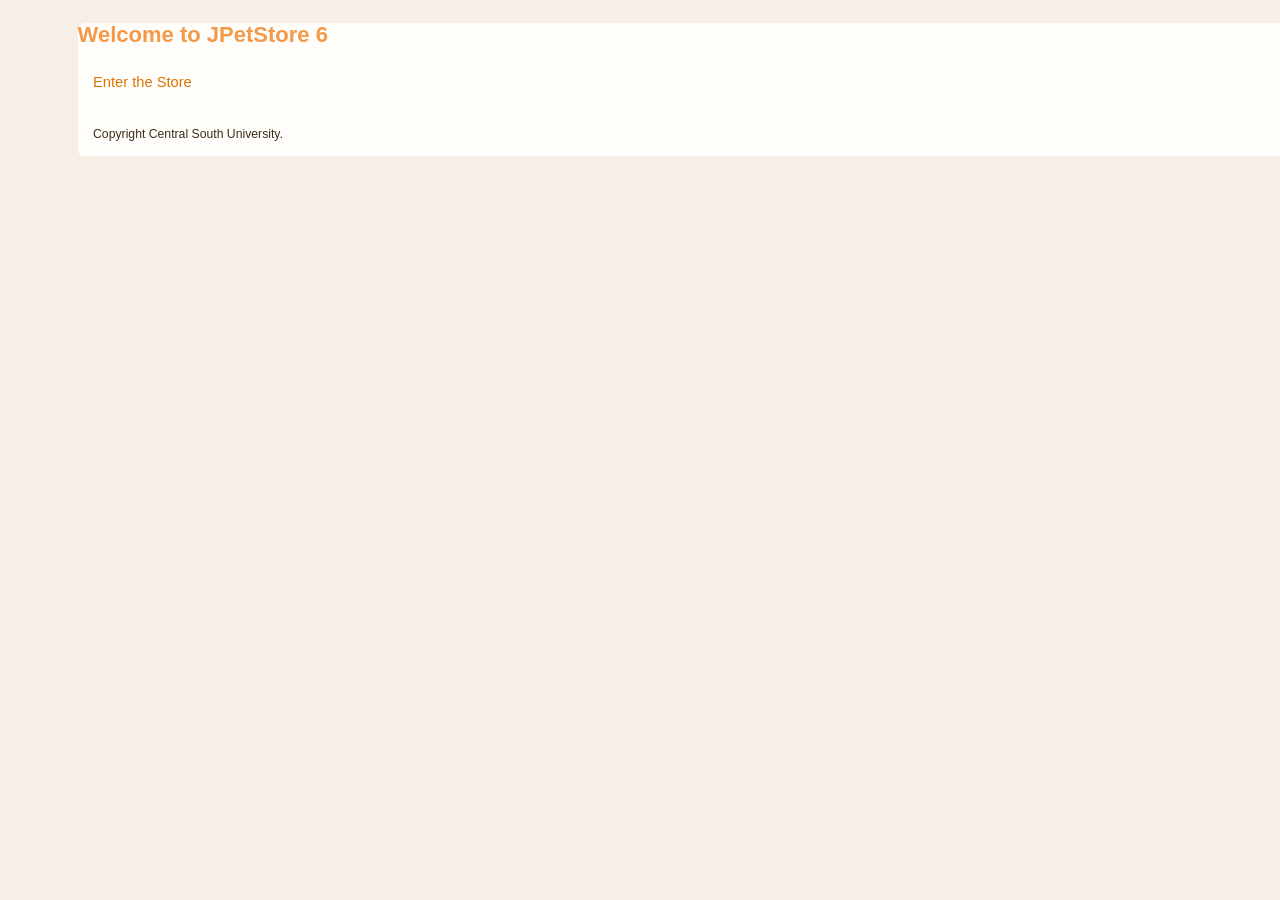
<file: src/main/resources/static/index.html>
<!doctype html>
<html lang="en">
<head>
    <meta charset="UTF-8">
    <title>MyPetStore</title>
    <link rel = "stylesheet" type = "text/css" href = "css/mypetstore.css" media = "screen"/>
</head>
<body>
<div id="Content">
    <h2>Welcome to JPetStore 6</h2>

    <p><a href="catalog/index">Enter the Store</a></p>

    <p><sub>Copyright Central South University.</sub></p>

</div>
</body>
</html>
</file>
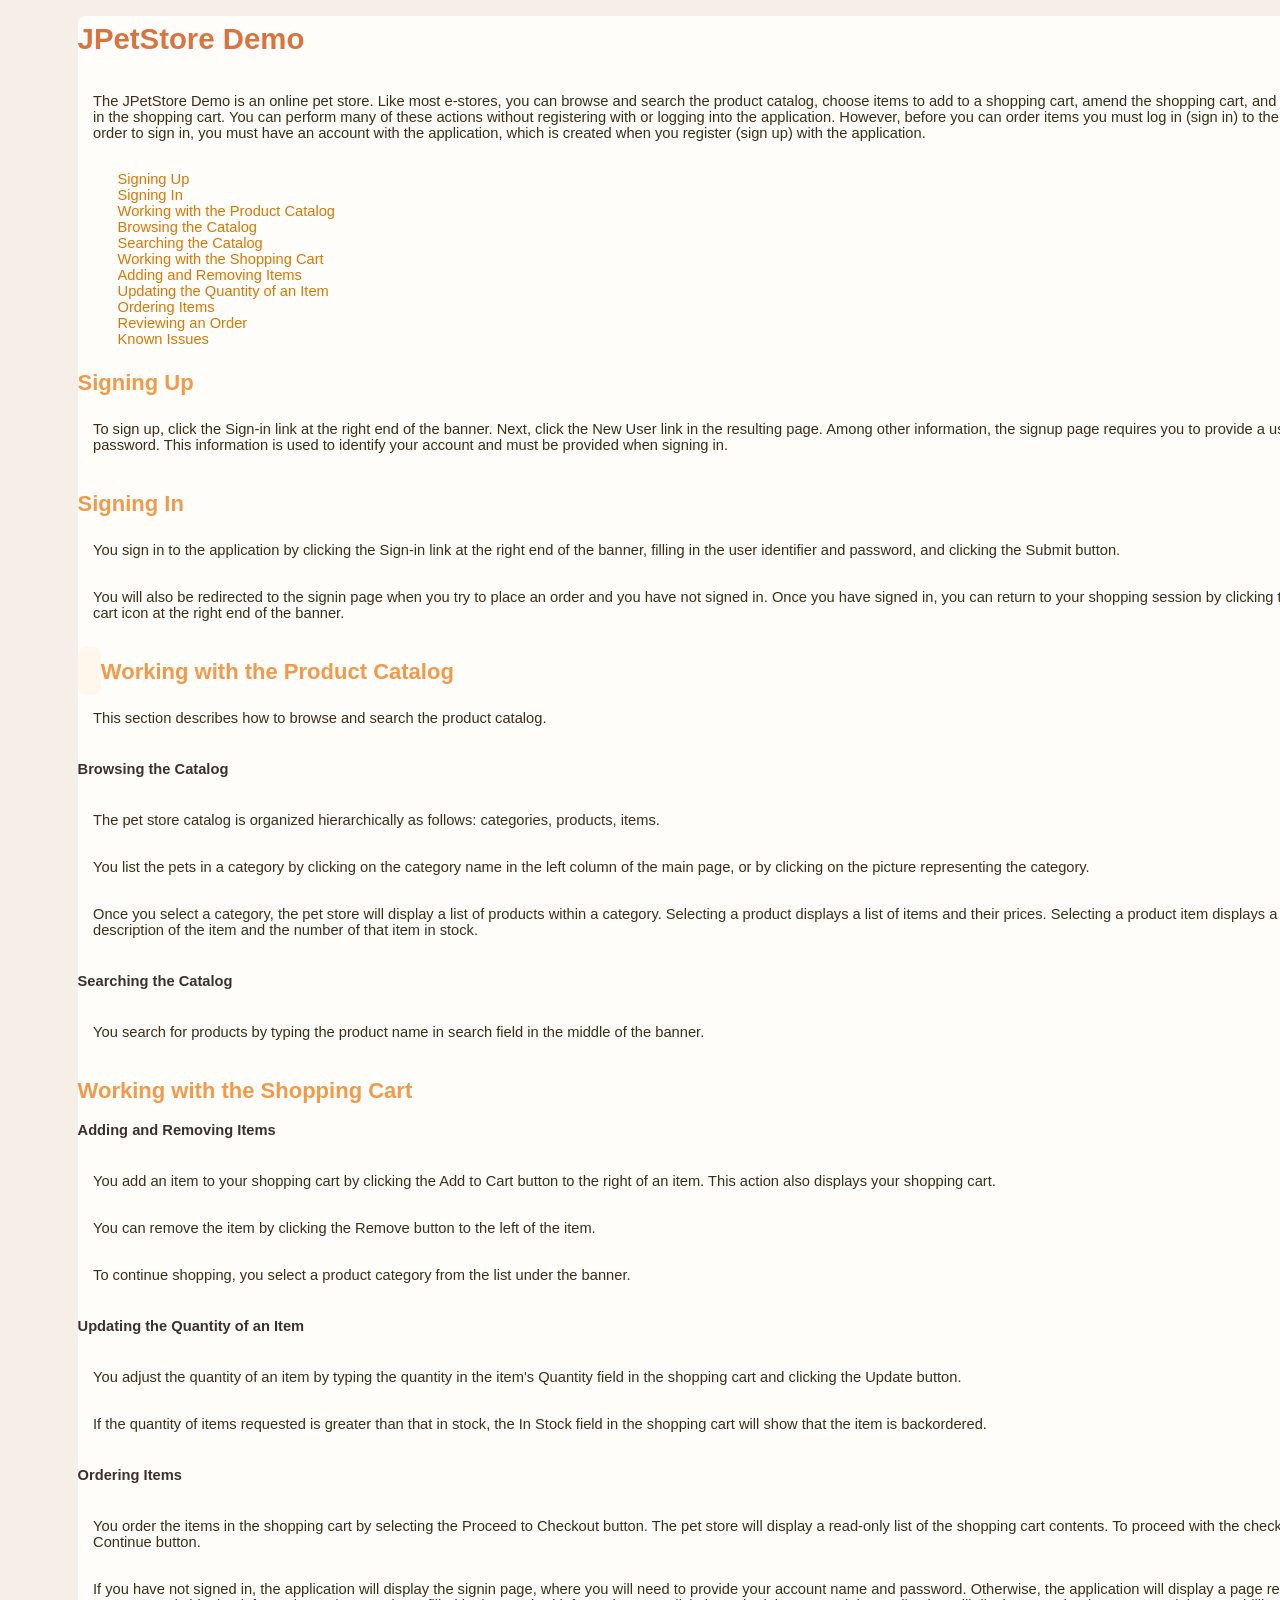
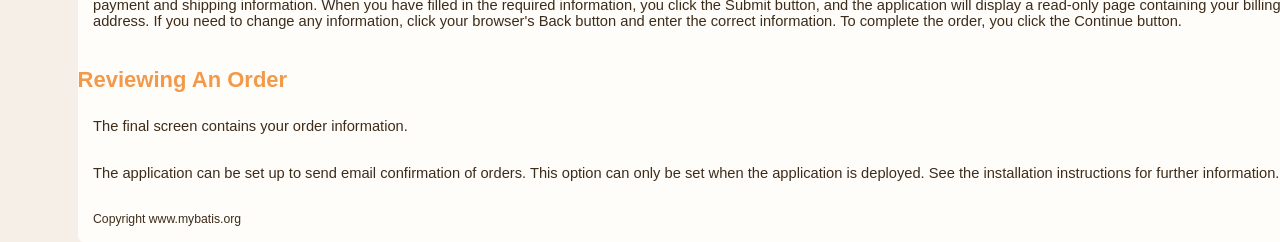
<file: src/main/resources/static/help.html>
<!DOCTYPE html PUBLIC "-//W3C//DTD XHTML 1.0 Transitional//EN"
        "http://www.w3.org/TR/xhtml1/DTD/xhtml1-transitional.dtd">

<html xmlns="http://www.w3.org/1999/xhtml">

<head>
    <title>JPetStore Demo</title>
    <link rel="StyleSheet" href="css/mypetstore.css" type="text/css" media="screen"/>
</head>

<body>
<div id="Content">

    <h1>JPetStore Demo</h1>

    <p>
        The JPetStore Demo is an online pet store. Like most e-stores, you can browse
        and search the product catalog, choose items to add to a shopping cart, amend
        the shopping cart, and order the items in the shopping cart. You can perform
        many of these actions without registering with or logging into the
        application. However, before you can order items you must log in (sign in) to
        the application. In order to sign in, you must have an account with the
        application, which is created when you register (sign up) with the
        application.
    </p>

    <ul>
        <li><a href="#SigningUp">Signing Up</a></li>
        <li><a href="#SigningIn">Signing In</a></li>
        <li><a href="#Catalog">Working with the Product Catalog</a></li>
        <li><a href="#CatalogBrowsing">Browsing the Catalog</a></li>
        <li><a href="#CatalogSearching">Searching the Catalog</a></li>
        <li><a href="#ShoppingCart">Working with the Shopping Cart</a></li>
        <li><a href="#ShoppingCartAdd">Adding and Removing Items</a></li>
        <li><a href="#ShoppingCartUpdate">Updating the Quantity of an Item</a></li>
        <li><a href="#Ordering">Ordering Items</a></li>
        <li><a href="#OrderReview">Reviewing an Order</a></li>
        <li><a href="#Issues">Known Issues</a></li>
    </ul>

    <h2><a id="SigningUp" name="SigningUp"></a>Signing Up</h2>

    <p>
        To sign up, click the Sign-in link at the right end of the banner. Next,
        click the New User link in the resulting page. Among other information, the
        signup page requires you to provide a user identifier and password. This
        information is used to identify your account and must be provided when
        signing in.
    </p>

    <h2><a id="SigningIn" name="SigningIn"></a>Signing In</h2>

    <p>
        You sign in to the application by clicking the Sign-in link at the right end
        of the banner, filling in the user identifier and password, and clicking the
        Submit button.
    </p>

    <p>
        You will also be redirected to the signin page when you try to place an
        order and you have not signed in. Once you have signed in, you can return to
        your shopping session by clicking the shopping cart icon at the right end of
        the banner.
    </p>

    <h2><a id="Catalog" name="Catalog"></a>Working with the Product Catalog</h2>

    <p>This section describes how to browse and search the product catalog.</p>

    <h4><a id="CatalogBrowsing" name="CatalogBrowsing"></a>Browsing the Catalog</h4>

    <p>
        The pet store catalog is organized hierarchically as follows: categories,
        products, items.
    </p>

    <p>
        You list the pets in a category by clicking on the category name in the
        left column of the main page, or by clicking on the picture representing the
        category.
    </p>

    <p>
        Once you select a category, the pet store will display a list of products
        within a category. Selecting a product displays a list of items and their
        prices. Selecting a product item displays a text and visual description of
        the item and the number of that item in stock.
    </p>

    <h4><a id="CatalogSearching" name="CatalogSearching"></a>Searching the Catalog</h4>

    <p>
        You search for products by typing the product name in search field in the
        middle of the banner.
    </p>

    <h2><a id="ShoppingCart" name="ShoppingCart"></a>Working with the Shopping Cart</h2>

    <h4><a id="ShoppingCartAdd" name="ShoppingCartAdd"></a>Adding and Removing Items</h4>

    <p>
        You add an item to your shopping cart by clicking the Add to Cart button to
        the right of an item. This action also displays your shopping cart.
    </p>

    <p>
        You can remove the item by clicking the Remove button to the left of the
        item.
    </p>

    <p>
        To continue shopping, you select a product category from the list under
        the banner.
    </p>

    <h4><a id="ShoppingCartUpdate" name="ShoppingCartUpdate"></a>Updating the Quantity of an Item</h4>

    <p>
        You adjust the quantity of an item by typing the quantity in the item's
        Quantity field in the shopping cart and clicking the Update button.
    </p>

    <p>
        If the quantity of items requested is greater than that in stock, the In
        Stock field in the shopping cart will show that the item is backordered.
    </p>

    <h4><a id="Ordering" name="Ordering"></a>Ordering Items</h4>

    <p>
        You order the items in the shopping cart by selecting the Proceed to Checkout
        button. The pet store will display a read-only list of the shopping cart
        contents. To proceed with the checkout, click the Continue button.
    </p>

    <p>
        If you have not signed in, the application will display the signin page,
        where you will need to provide your account name and password. Otherwise, the
        application will display a page requesting payment and shipping information.
        When you have filled in the required information, you click the Submit
        button, and the application will display a read-only page containing your
        billing and shipping address. If you need to change any information,
        click your browser's Back button and enter the correct information. To
        complete the order, you click the Continue button.
    </p>

    <h2><a id="OrderReview" name="OrderReview"></a>Reviewing An Order</h2>

    <p>
        The final screen contains your order information.
    </p>

    <p>
        The application can be set up to send email confirmation of orders.
        This option can only be set when the application is deployed. See the
        installation instructions for further information.
    </p>


    <p><sub>Copyright www.mybatis.org</sub></p>

</div>

</body>

</html>
</file>
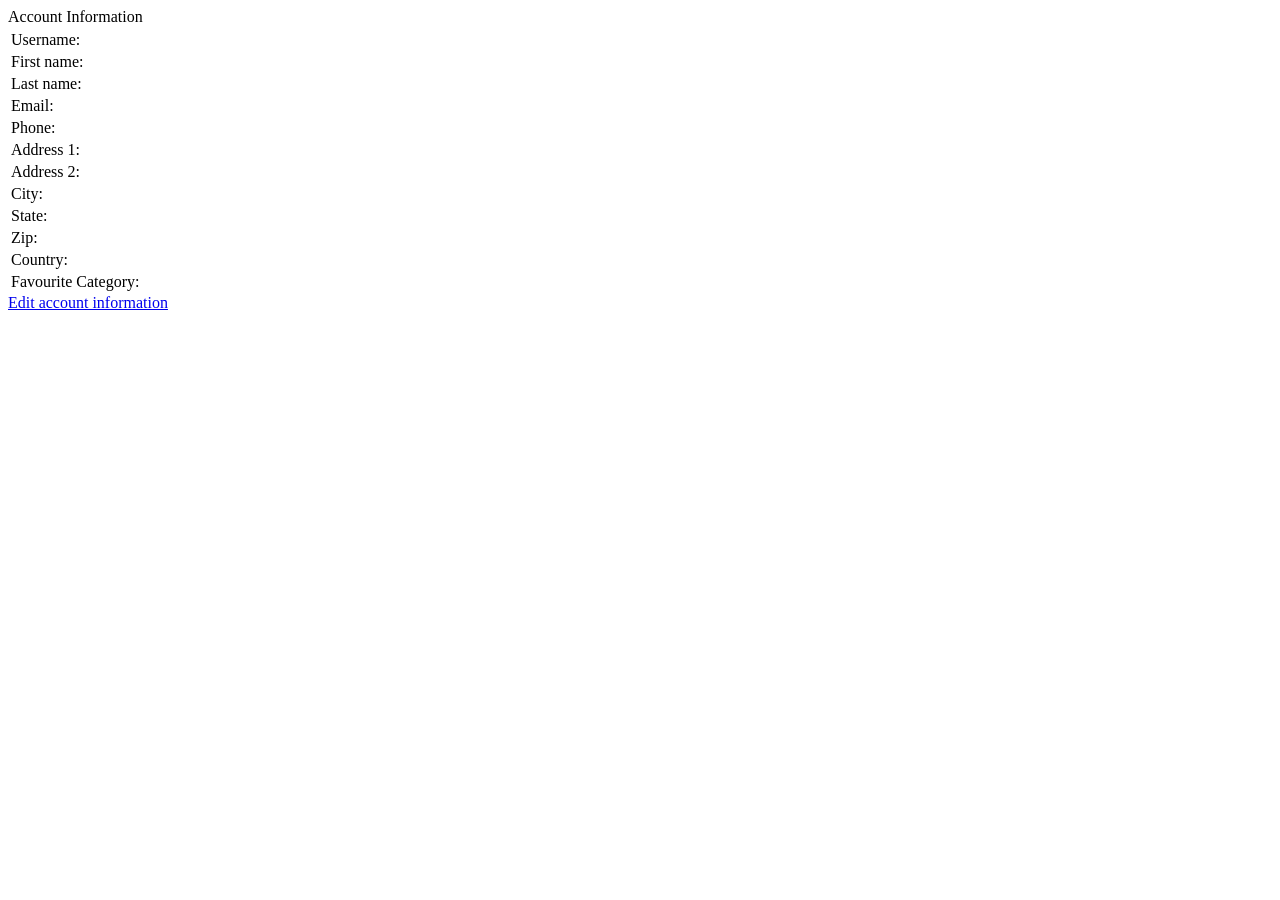
<file: src/main/resources/templates/account/accountInfo.html>
<!DOCTYPE html>
<html lang="en" xmlns:th="http://www.thymeleaf.org">
<head>
    <meta charset="UTF-8">
    <title>Title</title>
    <link rel="stylesheet" th:href="@{/css/mypetstore.css}" type="text/css" media="screen"/>
</head>
<body>

<header th:replace="~{common/top}"></header>
<div id="Catalog">
    <table>
        <tr>Account Information</tr>
        <tr>
            <td>Username:</td>
            <td style="width: 200px" th:text="${session.loginAccount.username}"></td>
        </tr>
        <tr>
            <td>First name:</td>
            <td style="width: 200px" th:text="${session.loginAccount.firstName}"></td>
        </tr>
        <tr>
            <td>Last name:</td>
            <td style="width: 200px" th:text="${session.loginAccount.lastName}"></td>
        </tr>
        <tr>
            <td>Email:</td>
            <td style="width: 200px" th:text="${session.loginAccount.email}"></td>
        </tr>
        <tr>
            <td>Phone:</td>
            <td style="width: 200px" th:text="${session.loginAccount.phone}"></td>
        </tr>
        <tr>
            <td>Address 1:</td>
            <td style="width: 200px" th:text="${session.loginAccount.address1}"></td>
        </tr>
        <tr>
            <td>Address 2:</td>
            <td style="width: 200px" th:text="${session.loginAccount.address2}"></td>
        </tr>
        <tr>
            <td>City:</td>
            <td style="width: 200px" th:text="${session.loginAccount.city}"></td>
        </tr>
        <tr>
            <td>State:</td>
            <td style="width: 200px" th:text="${session.loginAccount.state}"></td>
        </tr>
        <tr>
            <td>Zip:</td>
            <td style="width: 200px" th:text="${session.loginAccount.zip}"></td>
        </tr>
        <tr>
            <td>Country:</td>
            <td style="width: 200px" th:text="${session.loginAccount.country}"></td>
        </tr>
        <tr>
            <td>Favourite Category:</td>
            <td style="width: 200px" th:text="${session.loginAccount.favoriteCategory}"></td>
        </tr>
    </table>
    <a href="/account/editAccountForm" class="Button">Edit account information</a>
</div>
<header th:replace="~{common/bottom}"></header>

</body>
</html>
</file>
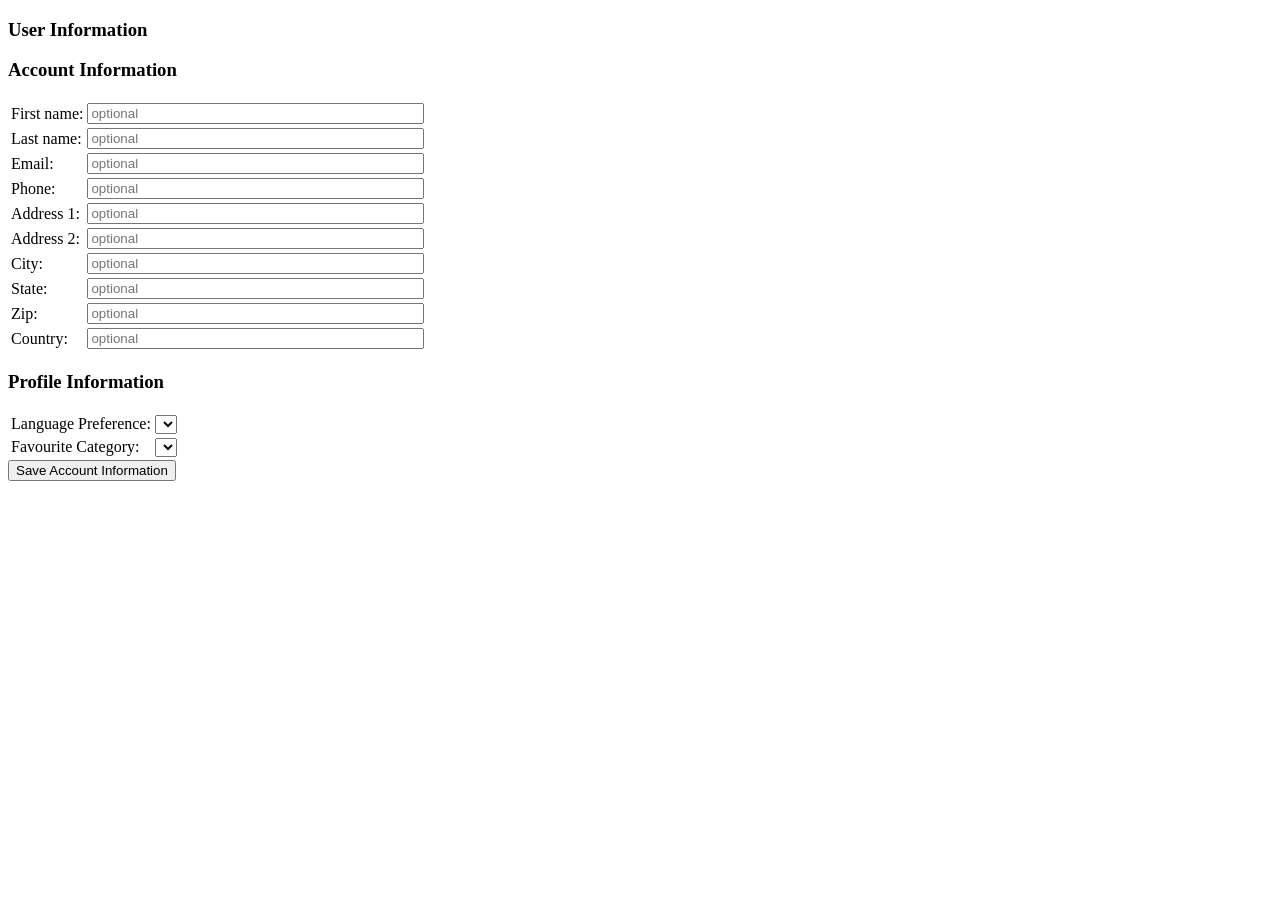
<file: src/main/resources/templates/account/editAccount.html>
<!DOCTYPE html>
<html lang="en" xmlns:th="http://www.thymeleaf.org">
<head>
    <meta charset="UTF-8">
    <title>Title</title>
    <link rel="stylesheet" th:href="@{/css/mypetstore.css}" type="text/css" media="screen"/>
</head>
<body>

<header th:replace="~{common/top}"></header>
<div id="Catalog">
    <form th:action="@{/account/editAccount}" method="post">
        <h3>User Information</h3>

        <h3>Account Information</h3>
        <table>
            <tr>
                <td>First name:</td>
                <td><input size="40" name="firstName" placeholder="optional"
                           th:value="${session.loginAccount.firstName}" /></td>
            </tr>
            <tr>
                <td>Last name:</td>
                <td><input size="40" name="lastName" placeholder="optional"
                           th:value="${session.loginAccount.lastName}" /></td>
            </tr>
            <tr>
                <td>Email:</td>
                <td><input size="40" name="email" placeholder="optional"
                           th:value="${session.loginAccount.email}" /></td>
            </tr>
            <tr>
                <td>Phone:</td>
                <td><input size="40" name="phone" placeholder="optional"
                           th:value="${session.loginAccount.phone}" /></td>
            </tr>
            <tr>
                <td>Address 1:</td>
                <td><input size="40" name="address1" placeholder="optional"
                           th:value="${session.loginAccount.address1}" /></td>
            </tr>
            <tr>
                <td>Address 2:</td>
                <td><input size="40" name="address2" placeholder="optional"
                           th:value="${session.loginAccount.address2}" /></td>
            </tr>
            <tr>
                <td>City:</td>
                <td><input size="40" name="city" placeholder="optional"
                           th:value="${session.loginAccount.city}" /></td>
            </tr>
            <tr>
                <td>State:</td>
                <td><input size="40" name="state" placeholder="optional"
                           th:value="${session.loginAccount.state}" /></td>
            </tr>
            <tr>
                <td>Zip:</td>
                <td><input size="40" name="zip" placeholder="optional"
                           th:value="${session.loginAccount.zip}" /></td>
            </tr>
            <tr>
                <td>Country:</td>
                <td><input size="40" name="country" placeholder="optional"
                           th:value="${session.loginAccount.country}" /></td>
            </tr>
        </table>

        <h3>Profile Information</h3>
        <table>
            <tr>
                <td>Language Preference:</td>
                <td>
                    <select name="languagePreference">
                        <option th:each="lang : ${session.languages}"
                                th:value="${lang}"
                                th:text="${lang}"></option>
                    </select>
                </td>
            </tr>
            <tr>
                <td>Favourite Category:</td>
                <td>
                    <select name="favouriteCategoryId">
                        <option th:each="category : ${session.categories}"
                                th:value="${category}"
                                th:text="${category}"></option>
                    </select>
                </td>
            </tr>
        </table>
        <input type="submit" name="editAccount" value="Save Account Information" />
    </form>
</div>
<header th:replace="~{common/bottom}"></header>

</body>
</html>
</file>
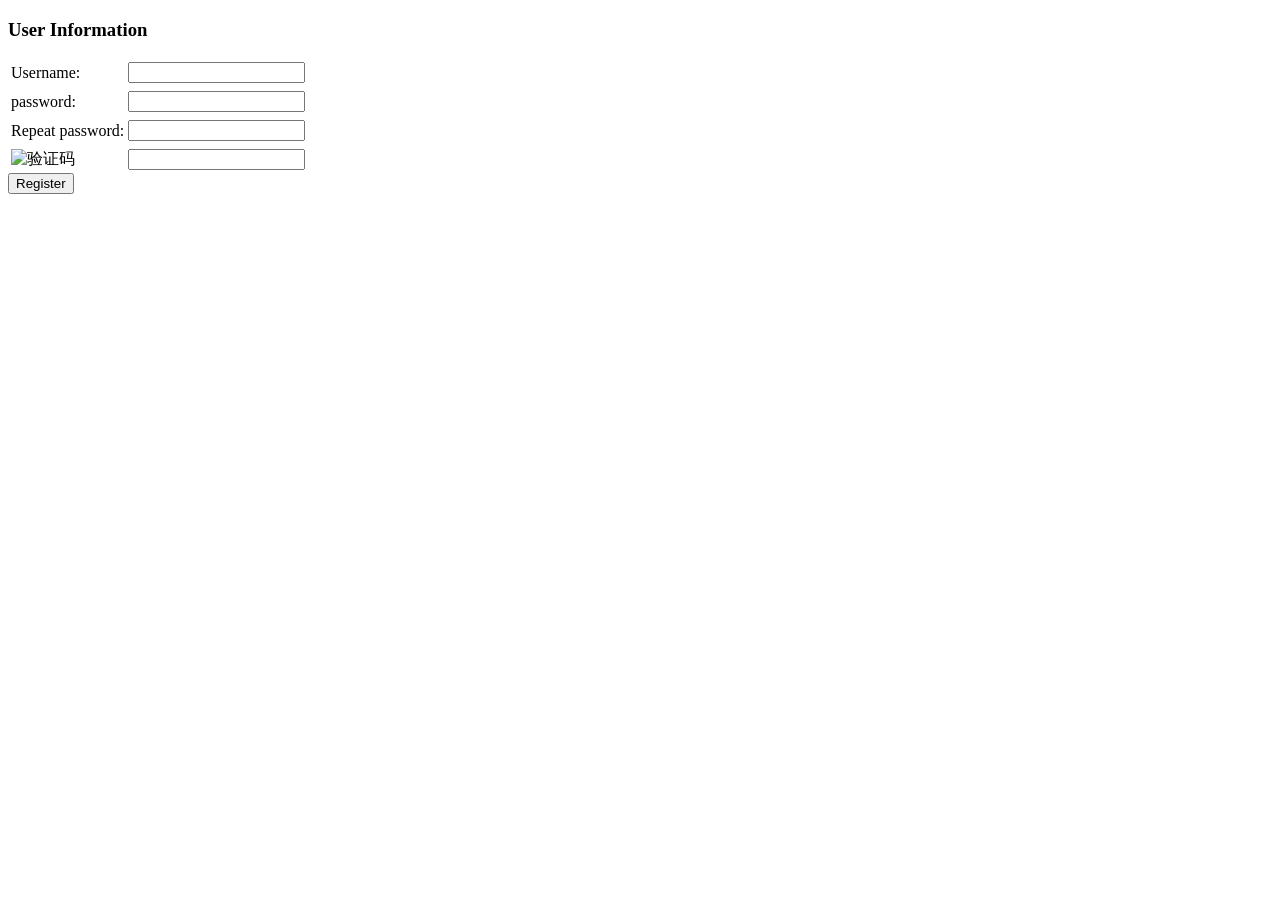
<file: src/main/resources/templates/account/newAccount.html>
<!DOCTYPE html>
<html lang="en" xmlns:th="http://www.thymeleaf.org">
<head>
    <meta charset="UTF-8">
    <title>Title</title>
    <link rel="stylesheet" th:href="@{/css/mypetstore.css}" type="text/css" media="screen"/>
</head>
<body>

<header th:replace="~{common/top}"></header>
<div id="Catalog">
    <div th:if="${newAccountMsg != null}" style="color: red;" th:text="${newAccountMsg}"></div>
    <form th:action="@{/account/newAccount}" method="post">
        <h3>User Information</h3>
        <table>
            <tr>
                <td>Username:</td>
                <td><input type="text" name="username" id="username" /></td>
            </tr>
            <tr>
                <td><div id="feedback"></div></td>
            </tr>
            <tr>
                <td>password:</td>
                <td><input type="password" name="password" id="password"/></td>
            </tr>
            <tr>
                <td><div id="password_feedback"></div></td>
            </tr>
            <tr>
                <td>Repeat password:</td>
                <td><input type="password" name="repeatedPassword" id="repeatedPassword"/></td>
            </tr>
            <tr>
                <td><div id="repeat_feedback"></div></td>
            </tr>
            <tr>
                <td>
                    <img th:src="@{/captcha/newCaptcha}" alt="验证码"
                         onclick="src='/captcha/newCaptcha?'+Math.random()" style="cursor: pointer">
                </td>
                <td><input type="text" name="inputCaptcha"></td>
            </tr>
        </table>
        <input type="submit" name="newAccount" value="Register" />
    </form>
</div>
<header th:replace="~{common/bottom}"></header>

</body>
</html>
</file>
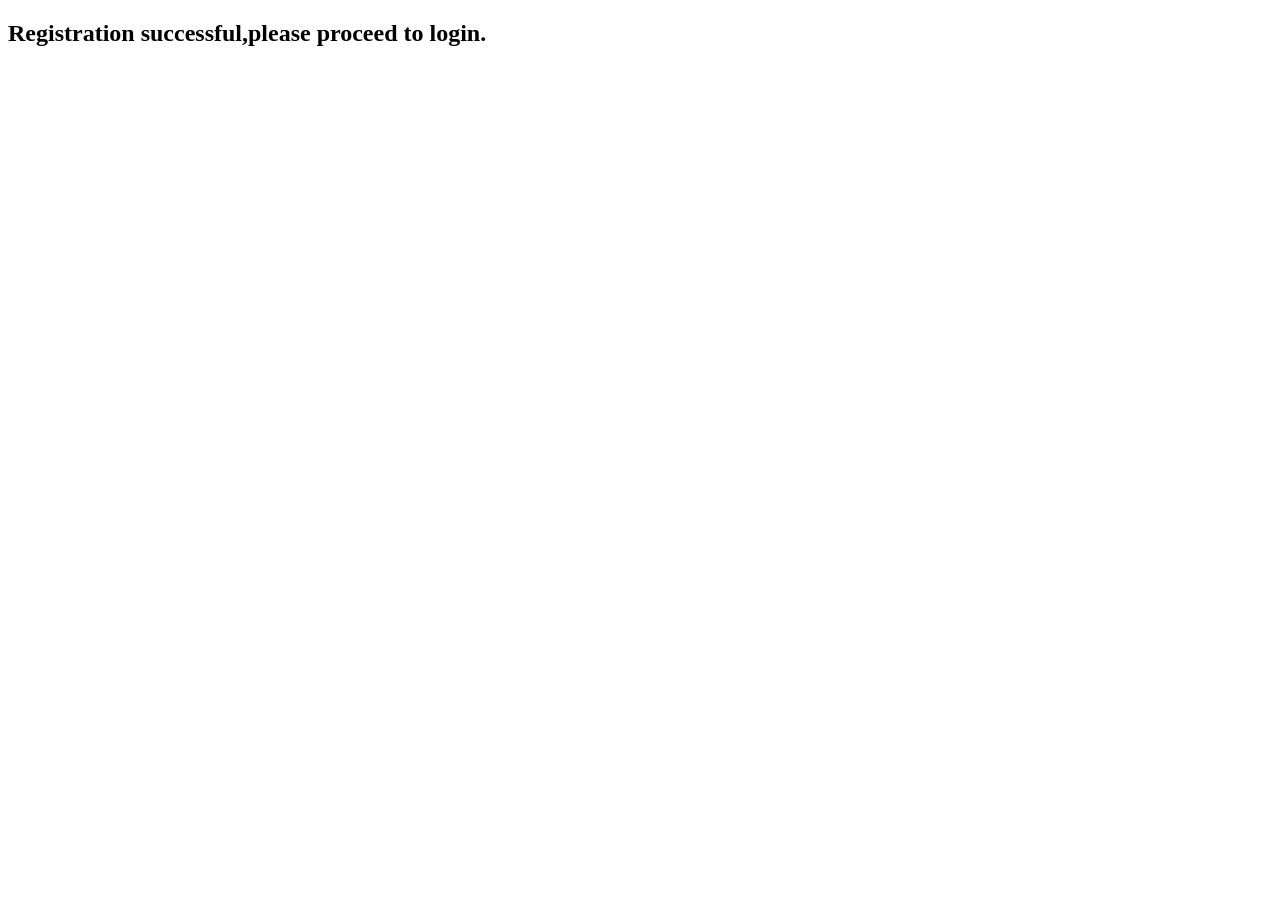
<file: src/main/resources/templates/account/registerSuccess.html>
<!DOCTYPE html>
<html lang="en" xmlns:th="http://www.thymeleaf.org">
<head>
    <meta charset="UTF-8">
    <title>Title</title>
    <link rel="stylesheet" th:href="@{/css/mypetstore.css}" type="text/css" media="screen"/>
</head>
<body>

<header th:replace="~{common/top}"></header>
<div>
    <h2>
        Registration successful,please proceed to
        <a th:href="@{/account/signOnForm}" class="Button">login.</a>
    </h2>
</div>
<header th:replace="~{common/bottom}"></header>

</body>
</html>
</file>
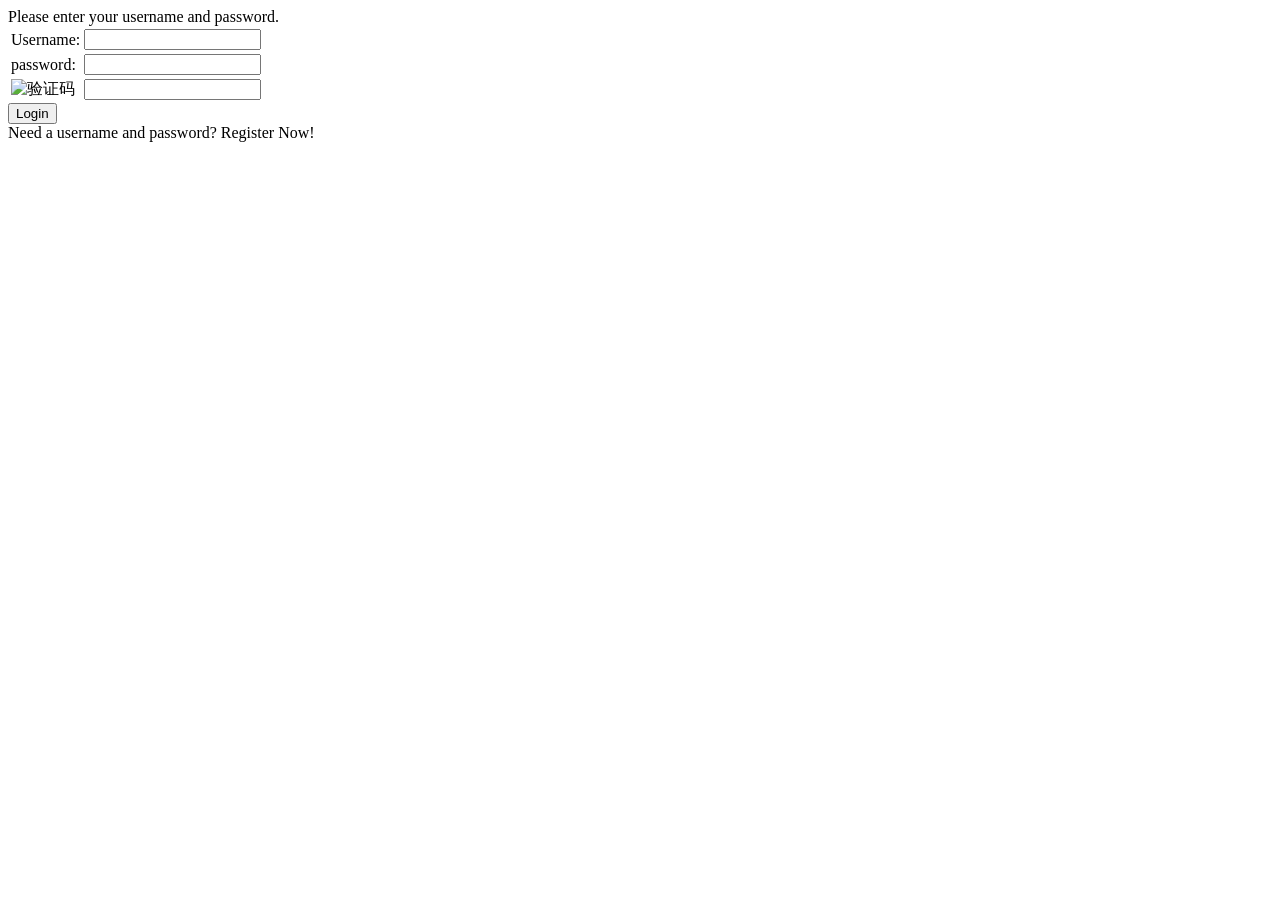
<file: src/main/resources/templates/account/signOn.html>
<!DOCTYPE html>
<html lang="en" xmlns:th="http://www.thymeleaf.org">
<head>
    <meta charset="UTF-8">
    <title>Title</title>
    <link rel="stylesheet" th:href="@{/css/mypetstore.css}" type="text/css" media="screen"/>
</head>
<body>

<header th:replace="~{common/top}"></header>
<div id="Catalog">
  <form th:action="@{/account/signOn}" method="post">
    <div>Please enter your username and password.</div>

    <div th:if="${signOnMsg != null}" style="color: red;">
      <span th:text="${signOnMsg}"></span>
    </div>

    <table>

      <tr>
        <td>Username:</td>
        <td><input type="text" name="username" /></td>
      </tr>
      <tr>
        <td>password:</td>
        <td><input type="password" name="password" /></td>
      </tr>
      <tr>
        <td>
          <img th:src="@{/captcha/newCaptcha}" alt="验证码"
               onclick="src='/captcha/newCaptcha?'+Math.random()" style="cursor: pointer">
        </td>
        <td><input type="text" name="inputCaptcha"></td>
      </tr>
    </table>

    <input type="submit" name="signOn" value="Login">
  </form>

  Need a username and password?
  <a th:href="@{/account/newAccountForm}">Register Now!</a>
</div>
<footer th:replace="~{common/bottom}"></footer>

</body>
</html>
</file>
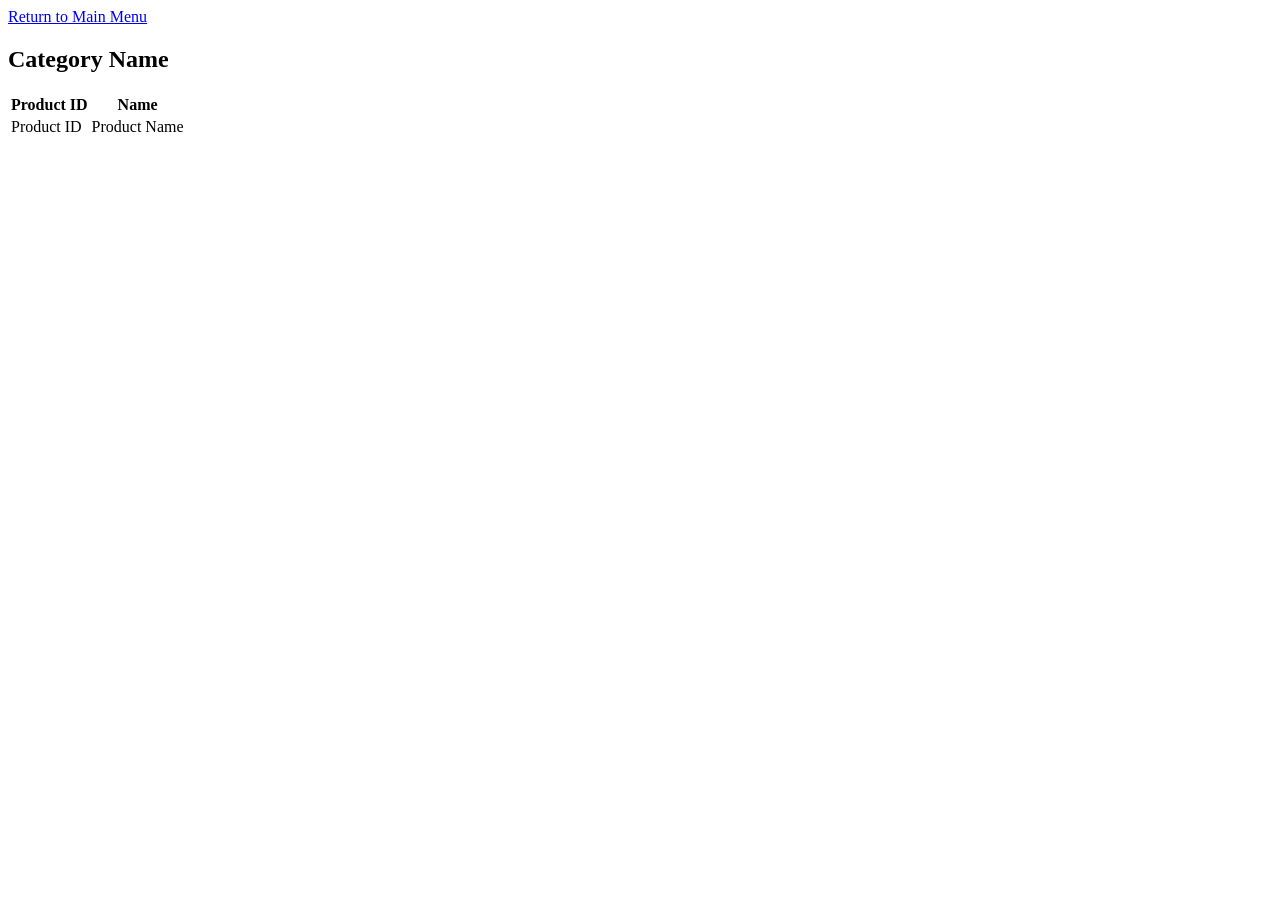
<file: src/main/resources/templates/catalog/category.html>
<!DOCTYPE html>
<html lang="en" xmlns:th="http://www.thymeleaf.org">
<head>
    <meta charset="UTF-8">
    <title>Title</title>
    <link rel="stylesheet" th:href="@{/css/mypetstore.css}" type="text/css" media="screen"/>
</head>
<body>

<header th:replace="~{common/top}"></header>
<div id="Content">
    <div id="BackLink">
        <a href="/catalog/index">Return to Main Menu</a>
    </div>

    <div id="Catalog">

        <h2 th:text="${category.categoryName}">Category Name</h2>

        <table>
            <tr>
                <th>Product ID</th>
                <th>Name</th>
            </tr>

            <tr th:each="product:${category.productList}">
                <td>
                    <a th:href="|/catalog/viewProduct?productId=${product.productId}|"
                       th:text="${product.productId}">Product ID</a>
                </td>
                <td th:text="${product.name}">Product Name</td>
            </tr>
        </table>
    </div>
</div>
<footer th:replace="~{common/bottom}"></footer>

</body>
</html>
</file>
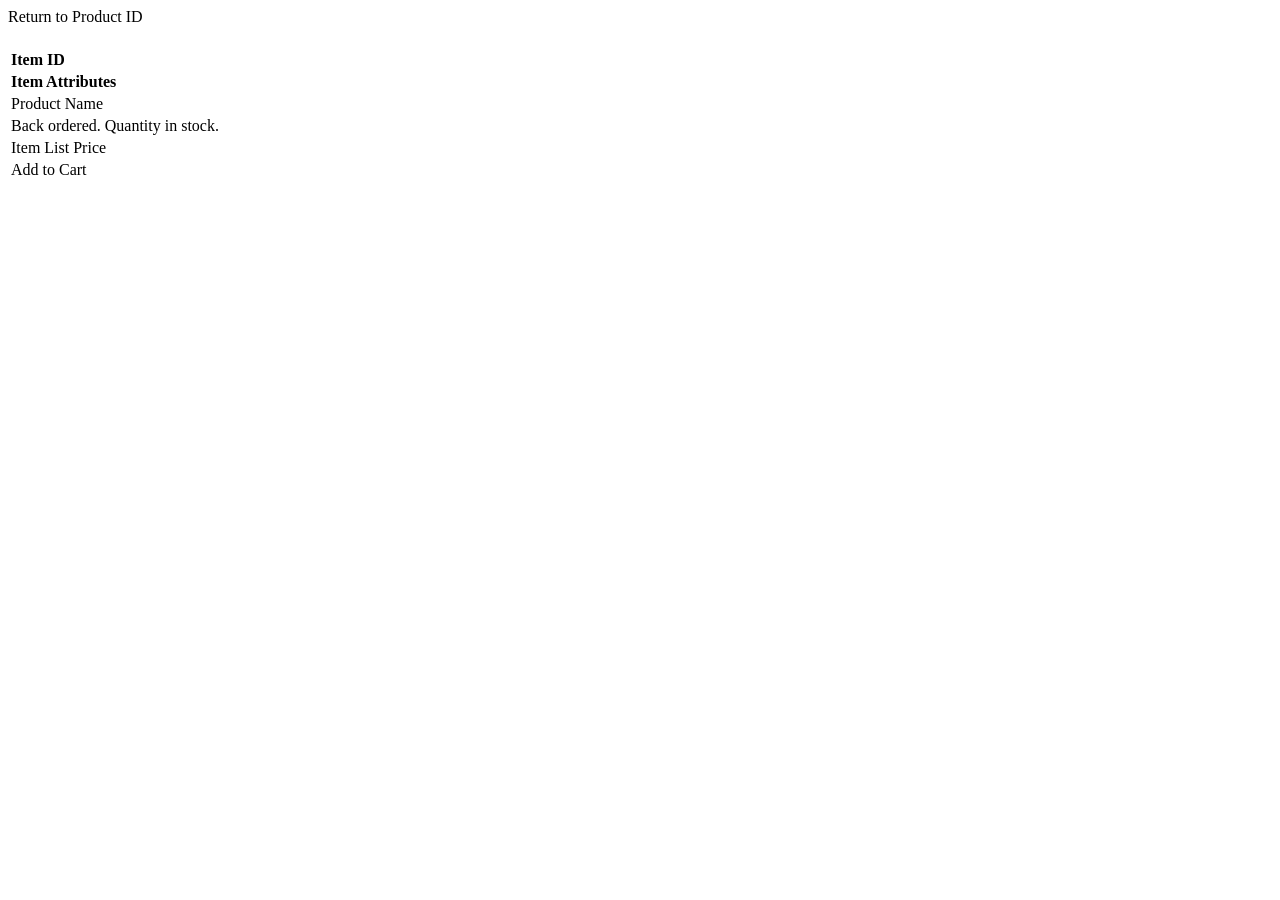
<file: src/main/resources/templates/catalog/item.html>
<!DOCTYPE html>
<html lang="en" xmlns:th="http://www.thymeleaf.org">
<head>
    <meta charset="UTF-8">
    <title>Title</title>
    <link rel="stylesheet" th:href="@{/css/mypetstore.css}" type="text/css" media="screen"/>
</head>
<body>
<header th:replace="~{common/top}"></header>
<div id="Content">
    <div id="BackLink">
        <a th:href="'/catalog/viewProduct?productId='+${item.productId}">
            Return to <label th:text="${item.productId}">Product ID</label>
        </a>
    </div>

    <div id="Catalog">

        <table>
            <tr>

                <td>
                    <img th:src="'../'+${item.descriptionImage}" alt="">
                    <label th:text="${item.descriptionText}"></label>
                </td>

            </tr>
            <tr>
                <td><b th:text="${item.itemId}">Item ID </b></td>
            </tr>
            <tr>
                <td><b><span th:text="${item.attributes}" style="font-size: medium; "> Item Attributes </span></b></td>
            </tr>
            <tr>
                <td th:text="${item.productName}">Product Name</td>
            </tr>
            <tr>
                <td>
                    <label th:if="${item.quantity <= 0}">Back ordered.</label>
                    <label th:if="${item.quantity > 0}" th:text="${item.quantity}+'in stock.'">Quantity in stock.</label>
                </td>
            </tr>
            <tr>
                <td th:text="'$'+${#numbers.formatDecimal(item.listPrice,1,2)}">Item List Price</td>
            </tr>
            <tr>
                <td><a th:href="'/cart/addItemToCart?workingItemId='+${item.itemId}" class="Button">Add to Cart</a></td>
            </tr>
        </table>
    </div>
</div>
<footer th:replace="~{common/bottom}"></footer>
</body>
</html>
</file>
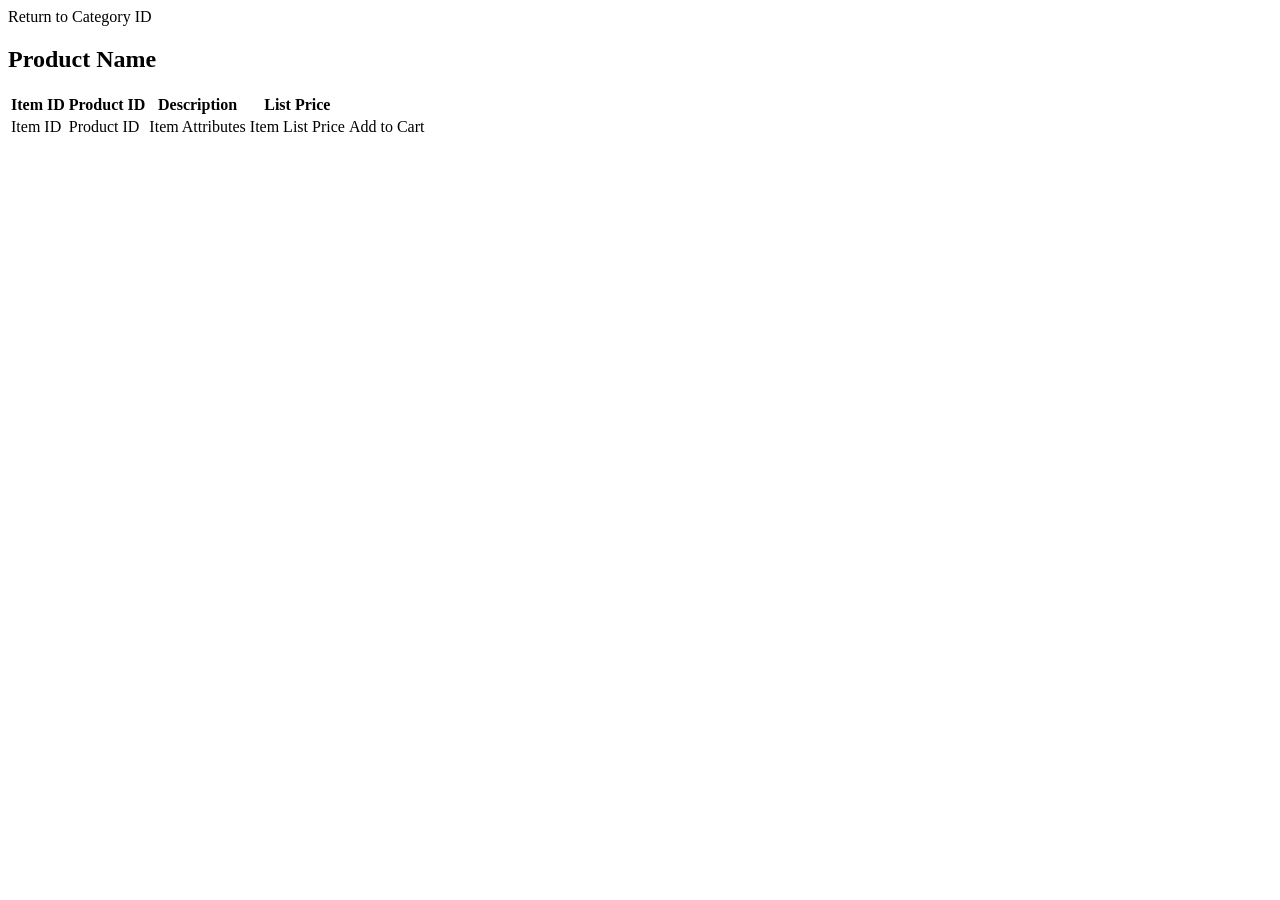
<file: src/main/resources/templates/catalog/product.html>
<!DOCTYPE html>
<html lang="en" xmlns:th="http://www.thymeleaf.org">
<head>
    <meta charset="UTF-8">
    <title>Title</title>
    <link rel="stylesheet" th:href="@{/css/mypetstore.css}" type="text/css" media="screen"/>
</head>
<body>
<header th:replace="~{common/top}"></header>
<div id="Content">
    <div id="BackLink">
        <a th:href="'/catalog/viewCategory?categoryId='+${product.categoryId}">
            Return to <label th:text="${product.categoryId}">Category ID</label>
        </a>
    </div>

    <div id="Catalog">

        <h2 th:text="${product.productName}">Product Name</h2>

        <table>
            <tr>
                <th>Item ID</th>
                <th>Product ID</th>
                <th>Description</th>
                <th>List Price</th>
                <th>&nbsp;</th>
            </tr>

            <tr th:each="item:${product.itemList}">
                <td><a th:href="'/catalog/viewItem?itemId='+${item.itemId}" th:text="${item.itemId}" >Item ID</a></td>
                <td th:text="${product.productId}">Product ID</td>
                <td th:text="${item.attribute1}">
                    Item Attributes
                </td>
                <!--    <td th:text="${item.listPrice}">Item List Price</td>    -->
                <td th:text="'$'+${#numbers.formatDecimal(item.listPrice,1,2)}">Item List Price</td>
                <td><a th:href="'/cart/addItemToCart?workingItemId='+${item.itemId}" class="Button">Add to Cart</a></td>
            </tr>
        </table>
    </div>
</div>
<footer th:replace="~{common/bottom}"></footer>
</body>
</html>
</file>
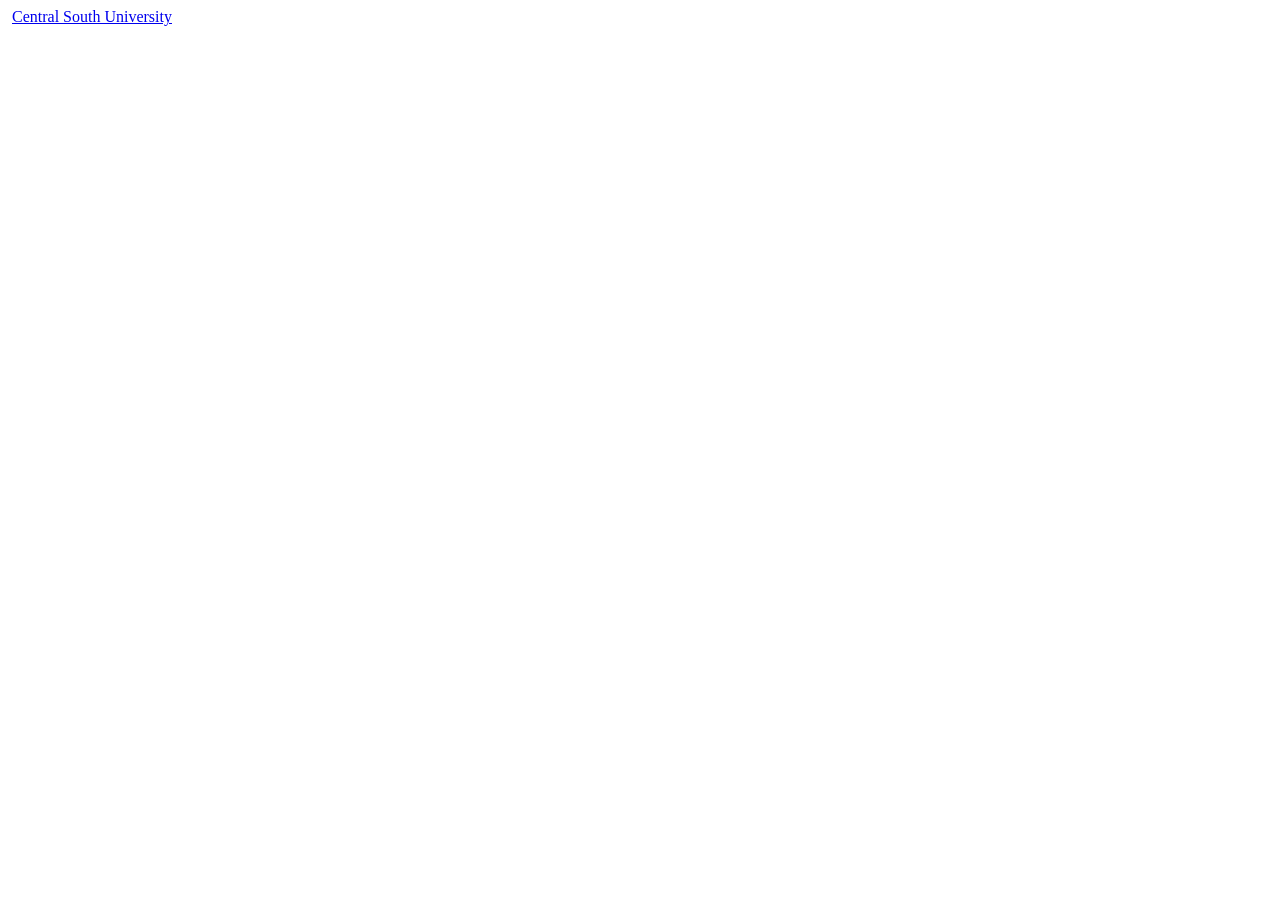
<file: src/main/resources/templates/common/bottom.html>
<!DOCTYPE html>
<html lang="en" xmlns:th="http://www.thymeleaf.org">
<head>
    <meta charset="UTF-8">
    <title>Title</title>
    <link rel="stylesheet" th:href="@{/css/mypetstore.css}" type="text/css" media="screen"/>
</head>
<body>
<footer th:fragment="footer">
    <div id="Footer">

        <div id="PoweredBy">
            &nbsp<a href="http://www.csu.edu.cn">Central South University</a>
        </div>

        <div id="Banner">
            <label th:if="${session.loginAccount} != null">
                <img th:if="${session.loginAccount.bannerOption}"
                     th:src="'../images/banner_'+${#strings.toLowerCase(session.loginAccount.favoriteCategory)}+'.gif'" alt="">
            </label>
        </div>

    </div>
</footer>
</body>
</html>
</file>
<file: src/main/resources/static/css/mypetstore.css>
body {
    margin: 0ex 10ex 0ex 10ex;
    padding: 0ex;
    font-family: helvetica, tahoma, arial, verdana, sans-serif;
    font-size: 2ex;
    color: #3b2f2f;
    background-color: #f6efe7;
    width: 1340px;
}

pre {
    font-family: "Courier New", Courier, mono;
    font-style: normal;
    background-color: #fff8f0;
    white-space: pre;
    border-radius: 6px;
    padding: 1ex;
    color: #5c4033;
}

h1 {
    margin: 1ex 0ex 1ex 0ex;
    padding: 0ex;
    line-height: 3ex;
    font-weight: 900;
    color: #d9733f;
    border-radius: 6px;
}

h2 {
    margin: 2ex 0ex 1ex 0ex;
    padding: 0ex;
    line-height: 2ex;
    font-weight: 700;
    color: #f2994a;
    border-radius: 6px;
}

h3 {
    margin: 1ex 0ex 1ex 0ex;
    padding: 0ex;
    line-height: 1.6ex;
    font-weight: 700;
    color: #b85c38;
    border-radius: 6px;
}

p {
    margin: 0ex;
    padding: 2ex;
    background-color: #fffdf9;
    color: #3e2c1b;
    border-radius: 6px;
}

img {
    border: 0;
    border-radius: 8px;
}

li {
    color: #5b4636;
    list-style-type: none;
}

table {
    border-width: 0;
    empty-cells: show;
    border-radius: 8px;
    background-color: #fffaf4;
}

td, th {
    empty-cells: show;
    padding: .3ex .3ex;
    vertical-align: top;
    text-align: left;
    border-width: 0;
    border-spacing: 0;
    background-color: #f7eee5;
    border-radius: 6px;
}

th {
    font-weight: bold;
    background-color: #f2e3d5;
    color: #2c1e1e;
    border-radius: 6px;
}

a, a:visited, a:link {
    color: #d97706;
    text-decoration: none;
    border-radius: 4px;
    transition: all 0.3s ease;
}

a:hover {
    color: #ffb347;
}

a.Button, a.Button:link, a.Button:visited {
    padding: .3ex;
    color: #fff;
    background-color: #e67e22;
    text-decoration: none;
    font-size: 1.5ex;
    border-radius: 6px;
    transition: all 0.3s ease;
}

a.Button:hover {
    color: #000;
    background-color: #ffcc80;
}

#Logo {
    width: 33%;
    height: 9ex;
    margin: 0ex;
    padding: 0ex;
    border-width: 0ex 0ex .3ex 0px;
    border-style: solid;
    border-color: #e0c3a0;
    float: left;
    background-color: #c96832;
    color: #fffaf2;
    line-height: 9ex;
    border-radius: 8px;
}

body>#Logo {
    height: 9ex;
}

#Menu {
    width: 33%;
    height: 9ex;
    margin: 0ex;
    padding: 0ex;
    border-width: 0ex 0ex .3ex 0px;
    border-style: solid;
    border-color: #e0c3a0;
    float: left;
    background-color: #d18850;
    color: #fff8dc;
    text-align: center;
    line-height: 9ex;
    border-radius: 8px;
}

#Menu, #Menu a, #Menu a:link, #Menu a:visited, #Menu a:hover {
    color: #fff8dc;
    text-decoration: none;
}

body>#Menu {
    height: 9ex;
}

#Search {
    width: 33%;
    height: 9ex;
    margin: 0ex;
    padding: 0ex;
    border-width: 0ex 0ex .3ex 0px;
    border-style: solid;
    border-color: #e0c3a0;
    float: left;
    text-align: center;
    background-color: #e1a45f;
    color: #fffbe6;
    line-height: 9ex;
    border-radius: 8px;
}

body>#Search {
    height: 9ex;
}

#Search input {
    border-width: .1ex;
    border-style: solid;
    border-color: #c79a6d;
    background-color: #fdf1e3;
    color: #9c6732;
    border-radius: 5px;
    padding: 0.5ex;
}

#QuickLinks {
    text-align: center;
    background-color: #fffdf9;
    width: 99%;
    border-radius: 6px;
}

#PoweredBy {
    width: 30%;
    height: 9ex;
    margin: 0ex;
    padding: 0ex;
    border-width: .3ex 0ex .3ex 0px;
    border-style: solid;
    border-color: #e0c3a0;
    float: left;
    background-color: #c96832;
    color: #fffaf2;
    line-height: 9ex;
    border-radius: 8px;
}

body>#PoweredBy {
    height: 9ex;
}

#Banner {
    width: 69%;
    height: 9ex;
    margin: 0ex;
    padding: 0ex;
    border-width: .3ex 0ex .3ex 0px;
    border-style: solid;
    border-color: #e0c3a0;
    float: left;
    background-color: #e88f47;
    color: #fffdf5;
    line-height: 9ex;
    border-radius: 8px;
}

body>#Banner {
    height: 9ex;
}

#Content {
    margin: 0;
    padding: 0ex;
    width: 99%;
    color: #3c2f2f;
    background-color: #fffdf9;
    border-radius: 8px;
}

#Separator {
    clear: both;
    margin: 0;
    height: 0;
}

#Main {
    margin: 0;
    padding: 1ex;
    color: #3c2f2f;
    background-color: #fffaf5;
    border-color: #fff5eb;
    border-radius: 8px;
}

#Sidebar {
    float: left;
    background: #fdf2e6;
    width: 30%;
    border-radius: 8px;
}

#RightSidebar {
    display: flex;
    justify-content: center;
    align-items: center;
    height: 100%;
}

#MainImage {
    float: left;
    background: inherit;
    text-align: center;
    width: 50%;
    border-radius: 8px;
}

#Catalog {
    padding: 1ex;
    background: #fff7ec;
    text-align: center;
    border-radius: 8px;
}

#Catalog table tr th {
    text-align: center;
}

#Catalog input[type="submit"] {
    padding: .3ex;
    color: #fff;
    background-color: #e67e22;
    text-decoration: none;
    font-size: 1.5ex;
    border-width: 0;
    border-radius: 6px;
    transition: all 0.3s ease;
}
#Catalog input[type="submit"]:hover {
    color: #000;
    background-color: #f6c78b;
    cursor: pointer;
}

#Catalog table {
    margin-left: auto;
    margin-right: auto;
    border-radius: 8px;
}

#BackLink {
    padding: 1ex;
    float: right;
    border-width: .1ex 0ex .1ex 0px;
    border-style: solid;
    border-color: #b57a4b;
    border-radius: 6px;
    background-color: #f0b67f;
    color: #3b1f0f;
}

#Cart {
    width: 69.99%;
    float: left;
    background-color: #fffaf4;
    border-radius: 8px;
}

#MyList {
    width: 30%;
    float: left;
    background-color: #f9efe3;
    text-align: left;
    border-radius: 8px;
}

#SearchAutoComplete {
    background-color: #fffdf9;
    position: relative;
    top: -28px;
    left: 128px;
    width: 200px;
    display: none;
}

#SearchAutoCompleteUl {
    margin: 0;
    padding: 0;
    border: 1px solid #aaa;
}

#SearchAutoCompleteUl .SearchAutoCompleteLi {
    height: 27px;
    line-height: 27px;
    font-size: 14px;
    text-align: left;
    padding-left: 5px;
    border-bottom: 1px solid #ccc;
    color: #e67e22;
    cursor: pointer;
}

.hoverwindow {
    position: absolute;
    background-color: #fffaf4;
    border: 1px solid #e0c3a0;
    padding: 1ex;
    display: none;
    z-index: 1000;
    box-shadow: 0 0 10px rgba(0,0,0,0.2);
    max-width: 300px;
    border-radius: 8px;
}

.hoverwindow h3 {
    margin: 0ex 0ex 1ex 0ex;
    padding: 0ex;
    color: #d9733f;
}

.hoverwindow p {
    margin: 0ex 0ex 1ex 0ex;
    padding: 0ex;
    background-color: transparent;
}

.hoverwindow h4 {
    margin: 1ex 0ex 0.5ex 0ex;
    padding: 0ex;
    color: #b85c38;
    font-size: 1.5ex;
}

.hoverwindow ul {
    margin: 0ex 0ex 0ex 2ex;
    padding: 0ex;
}

.hoverwindow li {
    margin: 0ex;
    padding: 0.2ex 0ex;
    color: #3e2c1b;
}

/* 可编辑表格样式 */
table.editable-table {
    width: 100%;
    border-collapse: collapse;
    border-radius: 8px;
    overflow: hidden;
    box-shadow: 0 2px 8px rgba(214, 138, 89, 0.1);
    background-color: #fffaf4;
    margin: 1ex 0;
}

table.editable-table td,
table.editable-table th {
    padding: 1ex 1.5ex;
    border: 1px solid #f2e3d5;
    vertical-align: middle;
    transition: background-color 0.3s ease;
}

table.editable-table th {
    background-color: #f2e3d5;
    color: #2c1e1e;
    font-weight: bold;
    width: 30%;
    text-align: right;
    padding-right: 2ex;
}

table.editable-table td {
    background-color: #f7eee5;
    position: relative;
}

.editPart {
    cursor: pointer;
    min-height: 2.5ex;
    padding: 0.5ex 0;
    transition: all 0.3s ease;
    position: relative;
    display: block;
}

.editPart:hover {
    background-color: #f9e4cf;
    border-radius: 4px;
    padding-left: 0.5ex;
}

.editPart:hover .displayText {
    color: #d9733f;
}

.editPart.editing {
    background-color: #fff8f0;
    border: 2px solid #e67e22;
    border-radius: 6px;
    padding: 0.5ex;
    box-shadow: 0 0 10px rgba(230, 126, 34, 0.2);
}

.displayText {
    display: inline-block;
    min-width: 200px;
    color: #5c4033;
    font-weight: 500;
    padding: 0.3ex 0.5ex;
    border-radius: 3px;
    transition: all 0.3s ease;
}

.editInput {
    width: 100%;
    min-width: 250px;
    padding: 0.8ex 1ex;
    border: 2px solid #f2994a;
    border-radius: 5px;
    font-size: 1.8ex;
    font-family: inherit;
    color: #5c4033;
    background-color: #fffdf9;
    box-shadow: inset 0 2px 4px rgba(242, 153, 74, 0.1);
    transition: all 0.3s ease;
    box-sizing: border-box;
}

.editInput:focus {
    outline: none;
    border-color: #d9733f;
    box-shadow: 0 0 0 3px rgba(217, 115, 63, 0.2),
    inset 0 2px 4px rgba(217, 115, 63, 0.1);
}

.editControls {
    margin-top: 0.8ex;
    display: flex;
    gap: 1ex;
}

.saveBtn, .cancelBtn {
    padding: 0.5ex 1.5ex;
    border: none;
    border-radius: 4px;
    font-size: 1.6ex;
    font-weight: 600;
    cursor: pointer;
    transition: all 0.3s ease;
    min-width: 60px;
    text-align: center;
}

.saveBtn {
    background: linear-gradient(135deg, #e67e22, #d97706);
    color: white;
    box-shadow: 0 2px 4px rgba(230, 126, 34, 0.3);
}

.saveBtn:hover {
    background: linear-gradient(135deg, #f2994a, #e67e22);
    transform: translateY(-1px);
    box-shadow: 0 3px 6px rgba(242, 153, 74, 0.4);
}

.saveBtn:active {
    transform: translateY(0);
    box-shadow: 0 1px 2px rgba(230, 126, 34, 0.3);
}

.saveBtn:disabled {
    background: #e0c3a0;
    cursor: not-allowed;
    transform: none;
    box-shadow: none;
}

.cancelBtn {
    background: linear-gradient(135deg, #b85c38, #a3472c);
    color: white;
    box-shadow: 0 2px 4px rgba(184, 92, 56, 0.3);
}

.cancelBtn:hover {
    background: linear-gradient(135deg, #d9733f, #b85c38);
    transform: translateY(-1px);
    box-shadow: 0 3px 6px rgba(217, 115, 63, 0.4);
}

.cancelBtn:active {
    transform: translateY(0);
    box-shadow: 0 1px 2px rgba(184, 92, 56, 0.3);
}

.editPart.unsaved .displayText {
    background-color: #fff3cd;
    color: #856404;
    border-left: 3px solid #ffc107;
    padding-left: 1ex;
}
</file>
